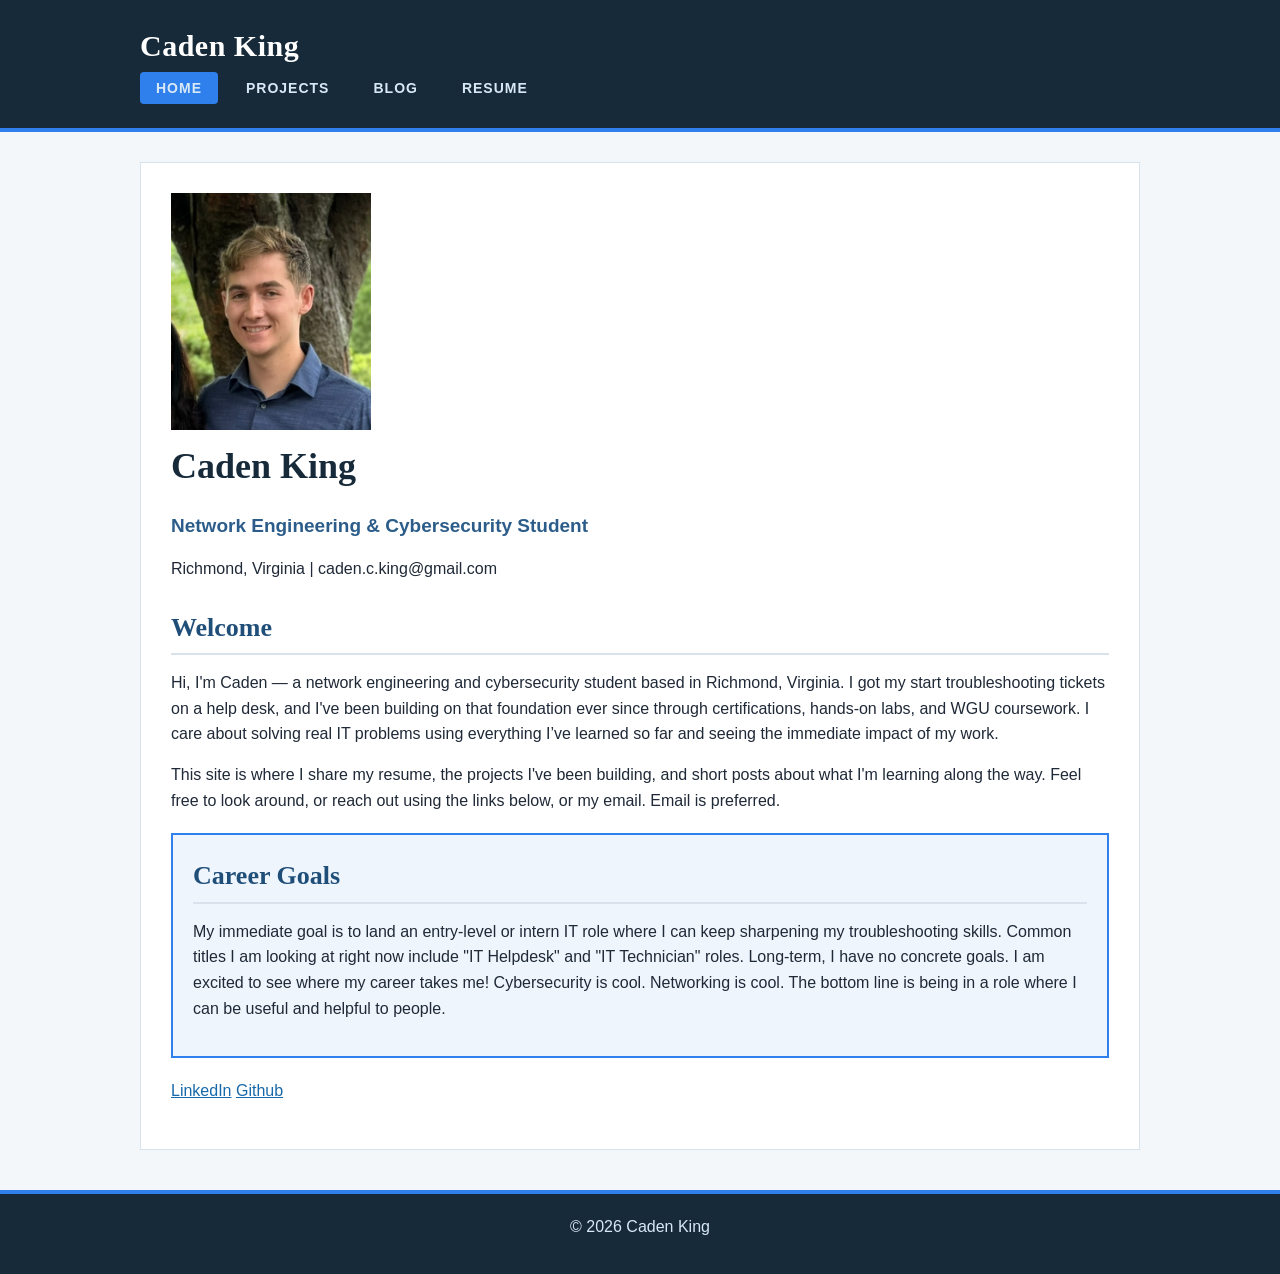
<file: index.html>
<!DOCTYPE html>
<html language="en">

<head>
    <link rel="stylesheet" href="style.css">
    <title>Caden King | Home</title>
</head>

<body>

    <header>

        <div class="nav-bar">
            <a href="index.html" class="site-title">Caden King</a>
            <button class="nav-toggle" id="nav-toggle" aria-label="Toggle navigation"
                aria-expanded="false">&#9776;</button>
        </div>

        <nav id="main-nav">
            <a href="index.html" aria-current="page">Home</a>
            <a href="projects.html">Projects</a>
            <a href="blog.html">Blog</a>
            <a href="resume.html">Resume</a>
        </nav>

    </header>

    <!-- Main Site Content -->
    <main>

        <!-- Home Section -->
        <section id="home">
            <img src="images/IMG_6850.jpg" alt="Portrait of Caden" width=200px>

            <h1>Caden King</h1>

            <p class="intro-tagline">
                Network Engineering & Cybersecurity Student
            </p>

            <p>
                Richmond, Virginia | caden.c.king@gmail.com
            </p>

            <h2 class="section-title">Welcome</h2>

            <p>
                Hi, I'm Caden — a network engineering and cybersecurity student based in Richmond, Virginia.
                I got my start troubleshooting tickets on a help desk, and I've been building on that foundation
                ever since through certifications, hands-on labs, and WGU coursework. I care about solving real IT
                problems using everything I’ve learned so far and seeing the immediate impact of my work.
            </p>

            <p>
                This site is where I share my resume, the projects I've been building, and short posts about
                what I'm learning along the way. Feel free to look around, or reach out using the links below, or my
                email. Email is preferred.
            </p>

            <div id="career-goal">
                <h2 class="section-title">Career Goals</h2>
                <p>
                    My immediate goal is to land an entry-level or intern IT role where I can
                    keep sharpening my troubleshooting skills. Common titles I am looking at right now include "IT
                    Helpdesk" and "IT Technician" roles. Long-term, I have no concrete goals. I
                    am excited to see where my career takes me! Cybersecurity is cool. Networking is cool. The bottom
                    line
                    is being in a role where I can be useful and helpful to people.
                </p>
            </div>

            <p>
                <a href="https://www.linkedin.com/in/cadenk/" target="_blank">LinkedIn</a>
                <a href="https://github.com/cadenkingIT" target="_blank">Github</a>
            </p>
        </section>

    </main>

    <footer>
        <p>&copy; 2026 Caden King</p>
    </footer>

    <script>

        // Mobile navigation toggle
        const navToggle = document.getElementById("nav-toggle");
        const mainNav = document.getElementById("main-nav");

        navToggle.addEventListener("click", function () {
            const isOpen = mainNav.classList.toggle("open");
            navToggle.setAttribute("aria-expanded", isOpen);
        });

        // Write an appropiate message to the console
        console.log("Caden's home page loaded successfully.");

    </script>

</body>

</html>
</file>
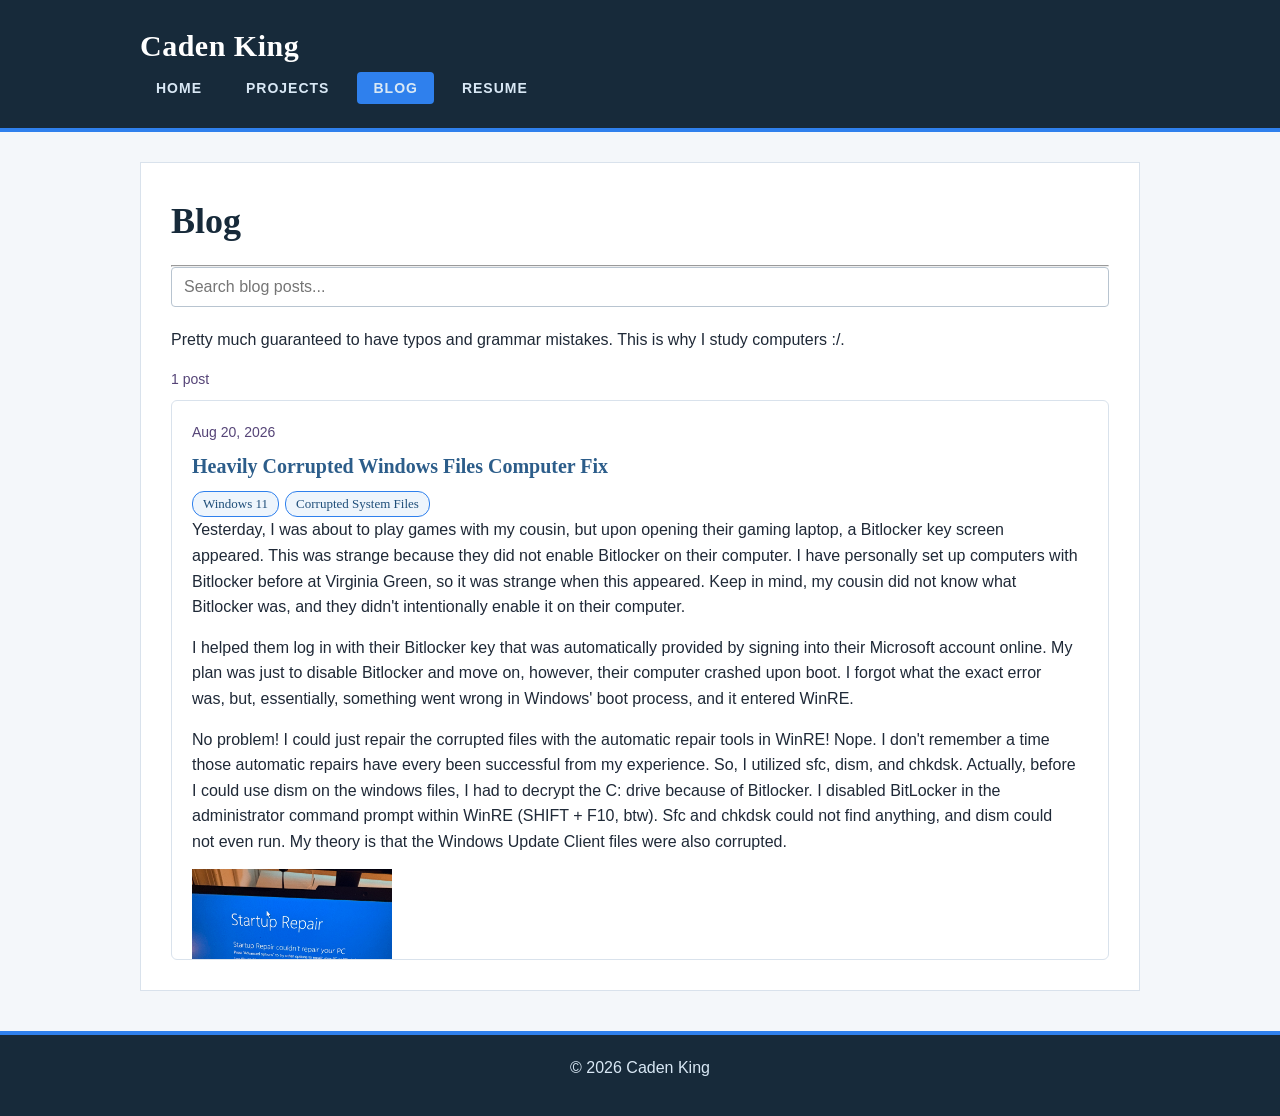
<file: blog.html>
<!DOCTYPE html>
<html language="en">

<head>
    <link rel="stylesheet" href="style.css">
    <title>Caden King | Blog</title>
</head>

<body>

    <header>

        <div class="nav-bar">
            <a href="index.html" class="site-title">Caden King</a>
            <button class="nav-toggle" id="nav-toggle" aria-label="Toggle navigation"
                aria-expanded="false">&#9776;</button>
        </div>

        <nav id="main-nav">
            <a href="index.html">Home</a>
            <a href="projects.html">Projects</a>
            <a href="blog.html" aria-current="page">Blog</a>
            <a href="resume.html">Resume</a>
        </nav>

    </header>

    <!-- Main Site Content -->
    <main>

        <!-- Blog Section -->
        <section id="blog">
            <h1>Blog</h1>
            <hr>

            <div class="blog-search">
                <input type="search" id="blog-search-input" placeholder="Search blog posts..."
                    aria-label="Search blog posts">
            </div>

            <p>Pretty much guaranteed to have typos and grammar mistakes. This is why I study computers :/.</p>

            <p class="blog-count" id="blog-count"></p>

            <!-- Newest posts appear first. Copy this <article> block to add a new post above it. -->
            <div class="blog-posts" id="blog-posts">

                <article class="blog-post" data-title="Sample blog post title">
                    <p class="blog-post-meta">Aug 20, 2026</p>
                    <h3>Heavily Corrupted Windows Files Computer Fix</h3>
                    <span class="tag">Windows 11</span><span class="tag">Corrupted System Files</span>
                    <p>
                        Yesterday, I was about to play games with my cousin, but upon opening their gaming laptop, a
                        Bitlocker key screen appeared.
                        This was strange because they did not enable Bitlocker on their computer. I have personally set
                        up computers with Bitlocker
                        before at Virginia Green, so it was strange when this appeared. Keep in mind, my cousin did not
                        know what Bitlocker was,
                        and they didn't intentionally enable it on their computer.
                    </p>
                    <p>
                        I helped them log in with their Bitlocker key that was automatically provided by signing into
                        their Microsoft account online. My
                        plan was just to disable Bitlocker and move on, however, their computer crashed upon boot. I
                        forgot what the exact error was, but,
                        essentially, something went wrong in Windows' boot process, and it entered WinRE.
                    </p>
                    <p>
                        No problem! I could just repair the corrupted files with the automatic repair tools in WinRE!
                        Nope. I don't remember a time those
                        automatic repairs have every been successful from my experience. So, I utilized sfc, dism, and
                        chkdsk. Actually, before I could use
                        dism on the windows files, I had to decrypt the C: drive because of Bitlocker. I disabled
                        BitLocker in the administrator command prompt
                        within WinRE (SHIFT + F10, btw). Sfc and chkdsk could not find anything, and dism could not
                        even
                        run. My theory is that the Windows Update Client files were also corrupted.
                    </p>
                    <img src="images/IMG_0057.jpg" width="200">
                    <p>
                        At this point, I spent more time than I would have liked troubleshooting this. Thankfully,
                        my cousin did not have anything she needed on the computer. So, I decided to do a clean install.
                        I've done this multipe times before with a USB stick and changing the boot order in the UEFI
                        settings. However, this was the first time that a clean install FAILED for me.
                    </p>
                    <img src="images/IMG_0064.jpg" width="200">
                    <p>
                        Originally, I could have still clean installed and save the data, however, something in the
                        Windows
                        system partition was so corrupted that I could not clean install without completely deleting the
                        partitions. I utilized diskpart and the native GUI partition display in the clean install
                        Windows
                        setup to do this. Again, thankfully they did not need any data on this computer, so I could
                        delete
                        these. After deleting the partitions, I was able to successfully clean install Windows.
                    </p>
                    <p>
                        Finally, I downloaded all the laptop-specific drivers and apps, signed into things, and
                        personalized the PC. It was now fixed and ready for use again. I'm a good cousin :).
                    </p>
                    <p>
                        I don't know the original cause for sure, but given that they hardly open their computer, it was
                        most
                        likely an interrupted Windows update. Or malware (one of the downsides of downloading some games
                        on the internet from non-reputable places).
                    </p>
                </article>

            </div>

            <p class="blog-empty" id="blog-empty">No posts match your search.</p>
        </section>

    </main>

    <footer>
        <p>&copy; 2026 Caden King</p>
    </footer>

    <script>

        // Mobile navigation toggle
        const navToggle = document.getElementById("nav-toggle");
        const mainNav = document.getElementById("main-nav");

        navToggle.addEventListener("click", function () {
            const isOpen = mainNav.classList.toggle("open");
            navToggle.setAttribute("aria-expanded", isOpen);
        });

        // Blog search
        const searchInput = document.getElementById("blog-search-input");
        const blogPosts = Array.from(document.querySelectorAll(".blog-post"));
        const blogCount = document.getElementById("blog-count");
        const blogEmpty = document.getElementById("blog-empty");

        function filterPosts() {
            const query = searchInput.value.trim().toLowerCase();
            let visibleCount = 0;

            blogPosts.forEach(function (post) {
                const haystack = (post.dataset.title + " " + post.textContent).toLowerCase();
                const matches = haystack.includes(query);
                post.style.display = matches ? "" : "none";
                if (matches) visibleCount++;
            });

            blogCount.textContent = visibleCount + " post" + (visibleCount === 1 ? "" : "s");
            blogEmpty.style.display = visibleCount === 0 ? "block" : "none";
        }

        searchInput.addEventListener("input", filterPosts);
        filterPosts();

        // Write an appropiate message to the console
        console.log("Caden's blog page loaded successfully.");

    </script>

</body>

</html>
</file>
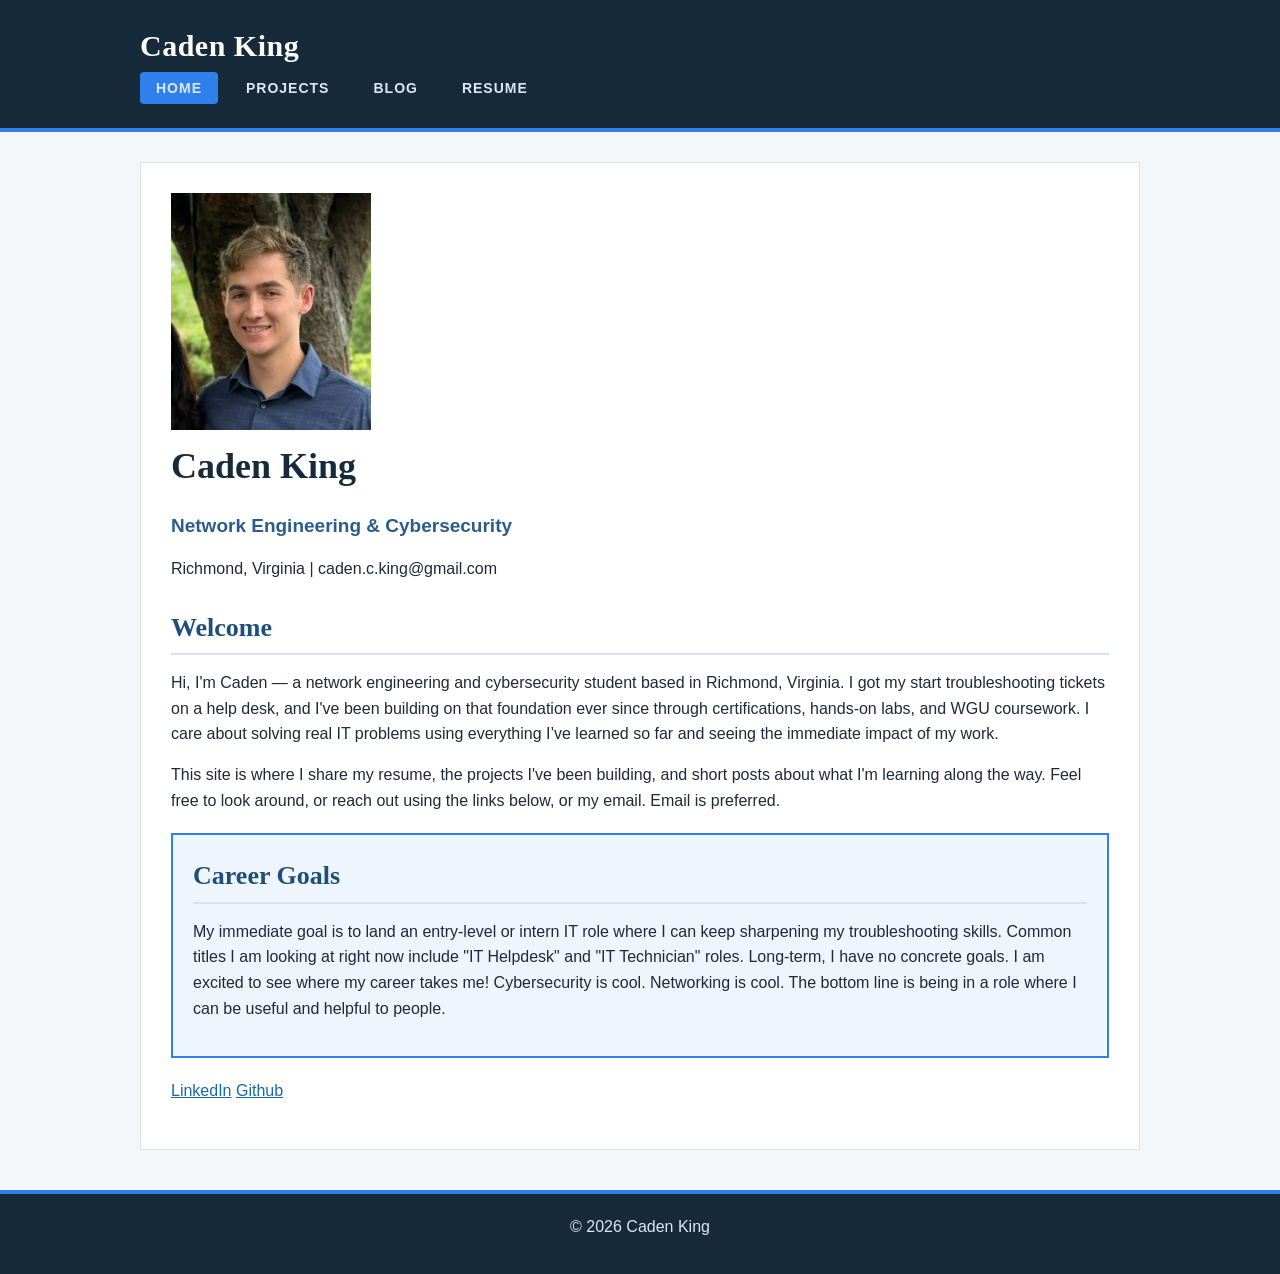
<file: home.html>
<!DOCTYPE html>
<html language="en">

<head>
    <link rel="stylesheet" href="style.css">
    <title>Caden King | Home</title>
</head>

<body>

    <header>

        <div class="nav-bar">
            <a href="index.html" class="site-title">Caden King</a>
            <button class="nav-toggle" id="nav-toggle" aria-label="Toggle navigation"
                aria-expanded="false">&#9776;</button>
        </div>

        <nav id="main-nav">
            <a href="index.html" aria-current="page">Home</a>
            <a href="projects.html">Projects</a>
            <a href="blog.html">Blog</a>
            <a href="resume.html">Resume</a>
        </nav>

    </header>

    <!-- Main Site Content -->
    <main>

        <!-- Home Section -->
        <section id="home">
            <img src="images/IMG_6850.jpg" alt="Portrait of Caden" width=200px>

            <h1>Caden King</h1>

            <p class="intro-tagline">
                Network Engineering & Cybersecurity
            </p>

            <p>
                Richmond, Virginia | caden.c.king@gmail.com
            </p>

            <h2 class="section-title">Welcome</h2>

            <p>
                Hi, I'm Caden — a network engineering and cybersecurity student based in Richmond, Virginia.
                I got my start troubleshooting tickets on a help desk, and I've been building on that foundation
                ever since through certifications, hands-on labs, and WGU coursework. I care about solving real IT
                problems using everything I’ve learned so far and seeing the immediate impact of my work.
            </p>

            <p>
                This site is where I share my resume, the projects I've been building, and short posts about
                what I'm learning along the way. Feel free to look around, or reach out using the links below, or my
                email. Email is preferred.
            </p>

            <div id="career-goal">
                <h2 class="section-title">Career Goals</h2>
                <p>
                    My immediate goal is to land an entry-level or intern IT role where I can
                    keep sharpening my troubleshooting skills. Common titles I am looking at right now include "IT
                    Helpdesk" and "IT Technician" roles. Long-term, I have no concrete goals. I
                    am excited to see where my career takes me! Cybersecurity is cool. Networking is cool. The bottom
                    line
                    is being in a role where I can be useful and helpful to people.
                </p>
            </div>

            <p>
                <a href="https://www.linkedin.com/in/cadenk/" target="_blank">LinkedIn</a>
                <a href="https://github.com/cadenkingIT" target="_blank">Github</a>
            </p>
        </section>

    </main>

    <footer>
        <p>&copy; 2026 Caden King</p>
    </footer>

    <script>

        // Mobile navigation toggle
        const navToggle = document.getElementById("nav-toggle");
        const mainNav = document.getElementById("main-nav");

        navToggle.addEventListener("click", function () {
            const isOpen = mainNav.classList.toggle("open");
            navToggle.setAttribute("aria-expanded", isOpen);
        });

        // Write an appropiate message to the console
        console.log("Caden's home page loaded successfully.");

    </script>

</body>

</html>
</file>
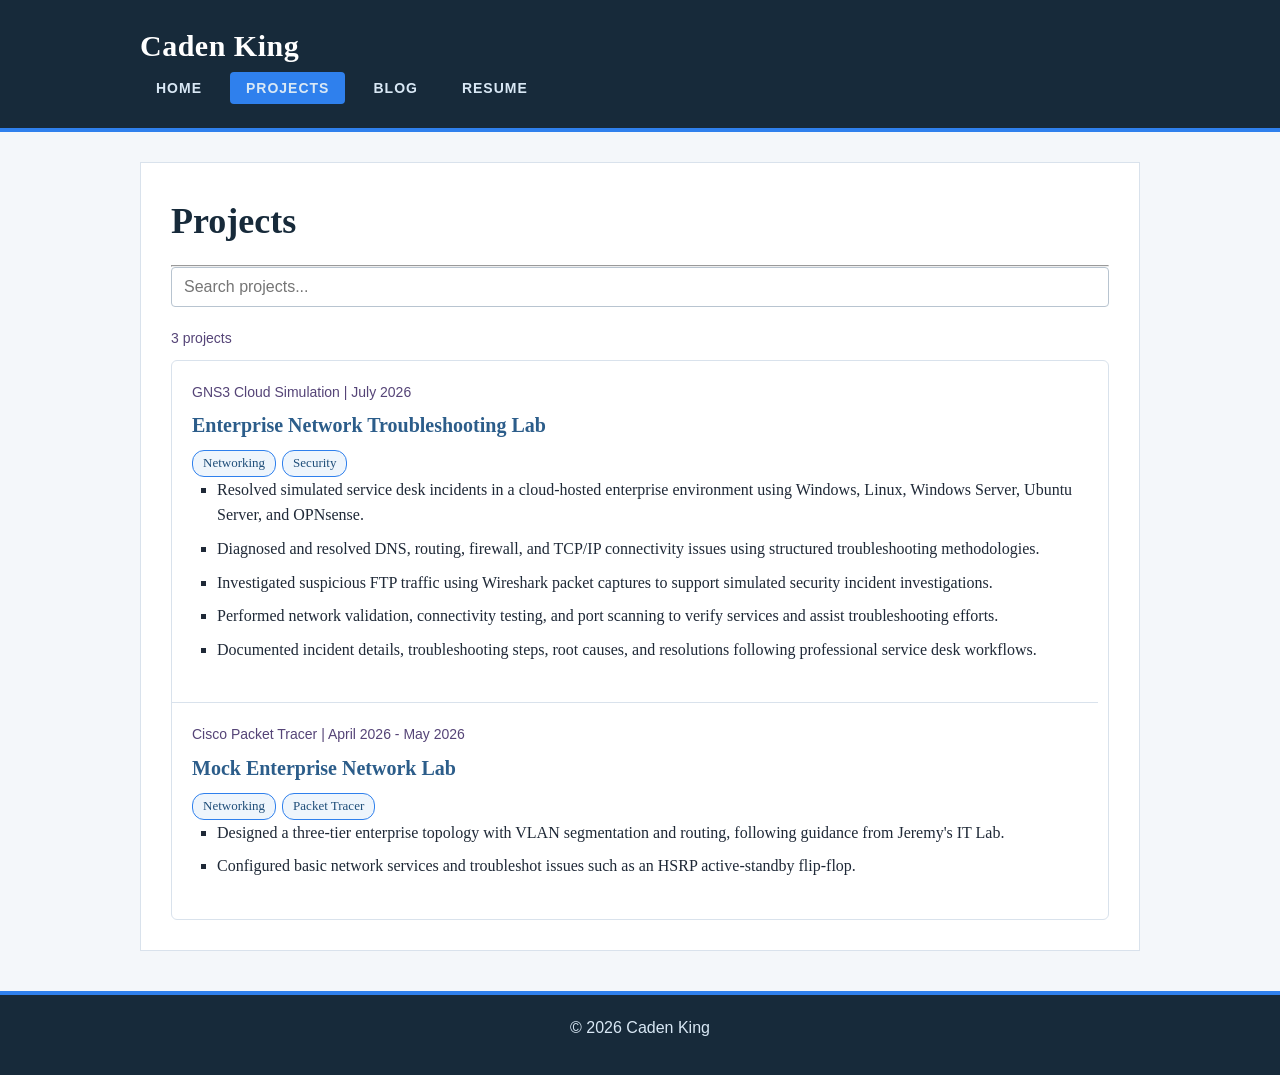
<file: projects.html>
<!DOCTYPE html>
<html language="en">

<head>
    <link rel="stylesheet" href="style.css">
    <title>Caden King | Projects</title>
</head>

<body>

    <header>

        <div class="nav-bar">
            <a href="index.html" class="site-title">Caden King</a>
            <button class="nav-toggle" id="nav-toggle" aria-label="Toggle navigation" aria-expanded="false">&#9776;</button>
        </div>

        <nav id="main-nav">
            <a href="index.html">Home</a>
            <a href="projects.html" aria-current="page">Projects</a>
            <a href="blog.html">Blog</a>
            <a href="resume.html">Resume</a>
        </nav>

    </header>

    <!-- Main Site Content -->
    <main>

        <!-- Projects Section -->
        <section id="projects">
            <h1>Projects</h1>
            <hr>

            <div class="blog-search">
                <input type="search" id="project-search-input" placeholder="Search projects..." aria-label="Search projects">
            </div>

            <p class="blog-count" id="project-count"></p>

            <!-- Newest projects appear first -->
            <div class="blog-posts" id="project-posts">

                <article class="blog-post" data-title="Enterprise Network Troubleshooting Lab">
                    <p class="blog-post-meta">GNS3 Cloud Simulation | July 2026</p>
                    <h3>Enterprise Network Troubleshooting Lab</h3>
                    <span class="tag">Networking</span><span class="tag">Security</span>
                    <ul>
                        <li>Resolved simulated service desk incidents in a cloud-hosted enterprise environment using
                            Windows, Linux, Windows Server, Ubuntu Server, and OPNsense.</li>
                        <li>Diagnosed and resolved DNS, routing, firewall, and TCP/IP connectivity issues using
                            structured troubleshooting methodologies.</li>
                        <li>Investigated suspicious FTP traffic using Wireshark packet captures to support simulated
                            security incident investigations.</li>
                        <li>Performed network validation, connectivity testing, and port scanning to verify services
                            and assist troubleshooting efforts.</li>
                        <li>Documented incident details, troubleshooting steps, root causes, and resolutions
                            following professional service desk workflows.</li>
                    </ul>
                </article>

                <article class="blog-post" data-title="Mock Enterprise Network Lab">
                    <p class="blog-post-meta">Cisco Packet Tracer | April 2026 - May 2026</p>
                    <h3>Mock Enterprise Network Lab</h3>
                    <span class="tag">Networking</span><span class="tag">Packet Tracer</span>
                    <ul>
                        <li>Designed a three-tier enterprise topology with VLAN segmentation and routing, following
                            guidance from Jeremy's IT Lab.</li>
                        <li>Configured basic network services and troubleshot issues such as an HSRP active-standby
                            flip-flop.</li>
                    </ul>
                </article>

                <article class="blog-post" data-title="Custom Gaming Desktop">
                    <p class="blog-post-meta">Personal Build | June 2024 - August 2024</p>
                    <h3>Custom Gaming Desktop</h3>
                    <span class="tag">Hardware</span><span class="tag">Personal Project</span>
                    <ul>
                        <li>Built, configured, and maintained a custom Windows desktop from individual hardware
                            components.</li>
                        <li>Installed Windows, drivers, firmware updates, and system software.</li>
                        <li>Diagnosed and repaired hardware failures involving motherboard and CPU socket pin
                            damage.</li>
                    </ul>
                </article>

            </div>

            <p class="blog-empty" id="project-empty">No projects match your search.</p>
        </section>

    </main>

    <footer>
        <p>&copy; 2026 Caden King</p>
    </footer>

    <script>

        // Mobile navigation toggle
        const navToggle = document.getElementById("nav-toggle");
        const mainNav = document.getElementById("main-nav");

        navToggle.addEventListener("click", function () {
            const isOpen = mainNav.classList.toggle("open");
            navToggle.setAttribute("aria-expanded", isOpen);
        });

        // Project search
        const searchInput = document.getElementById("project-search-input");
        const projectPosts = Array.from(document.querySelectorAll("#project-posts .blog-post"));
        const projectCount = document.getElementById("project-count");
        const projectEmpty = document.getElementById("project-empty");

        function filterProjects() {
            const query = searchInput.value.trim().toLowerCase();
            let visibleCount = 0;

            projectPosts.forEach(function (post) {
                const haystack = (post.dataset.title + " " + post.textContent).toLowerCase();
                const matches = haystack.includes(query);
                post.style.display = matches ? "" : "none";
                if (matches) visibleCount++;
            });

            projectCount.textContent = visibleCount + " project" + (visibleCount === 1 ? "" : "s");
            projectEmpty.style.display = visibleCount === 0 ? "block" : "none";
        }

        searchInput.addEventListener("input", filterProjects);
        filterProjects();

        // Write an appropiate message to the console
        console.log("Caden's projects page loaded successfully.");

    </script>

</body>

</html>
</file>
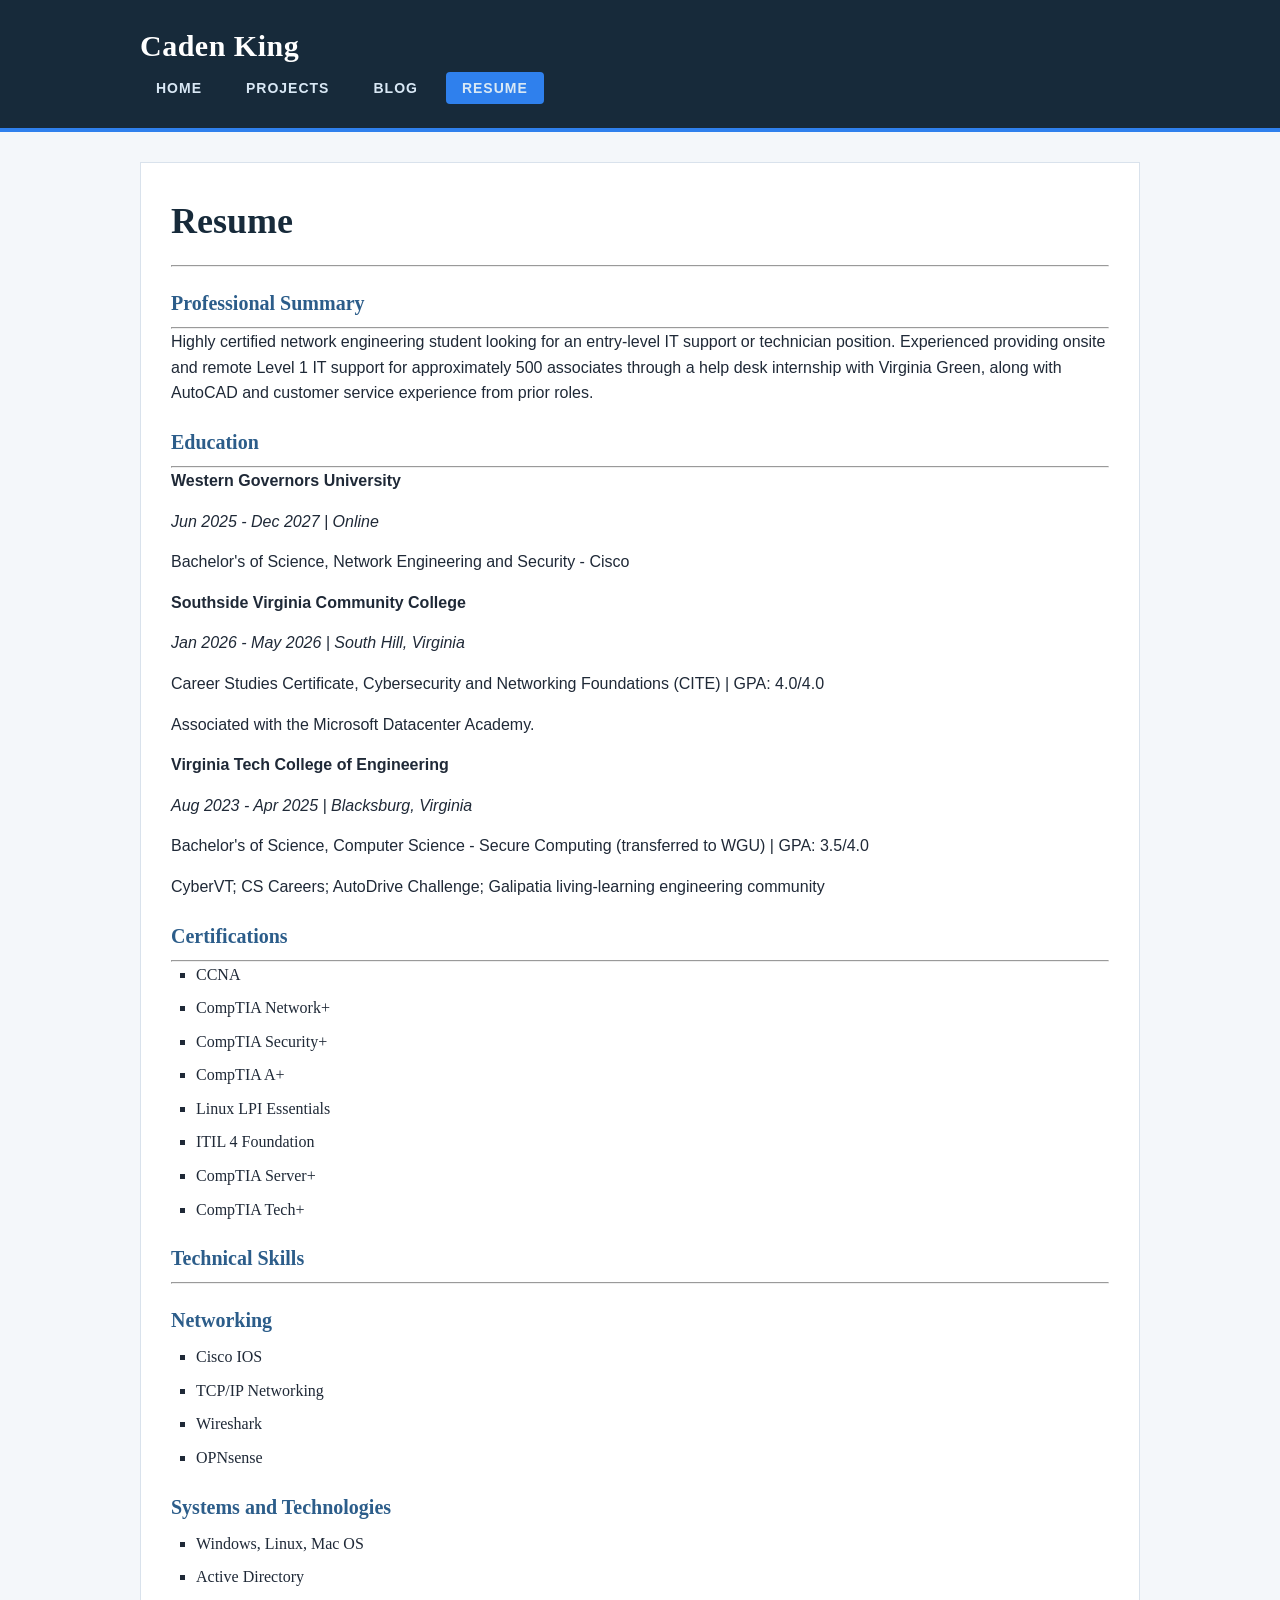
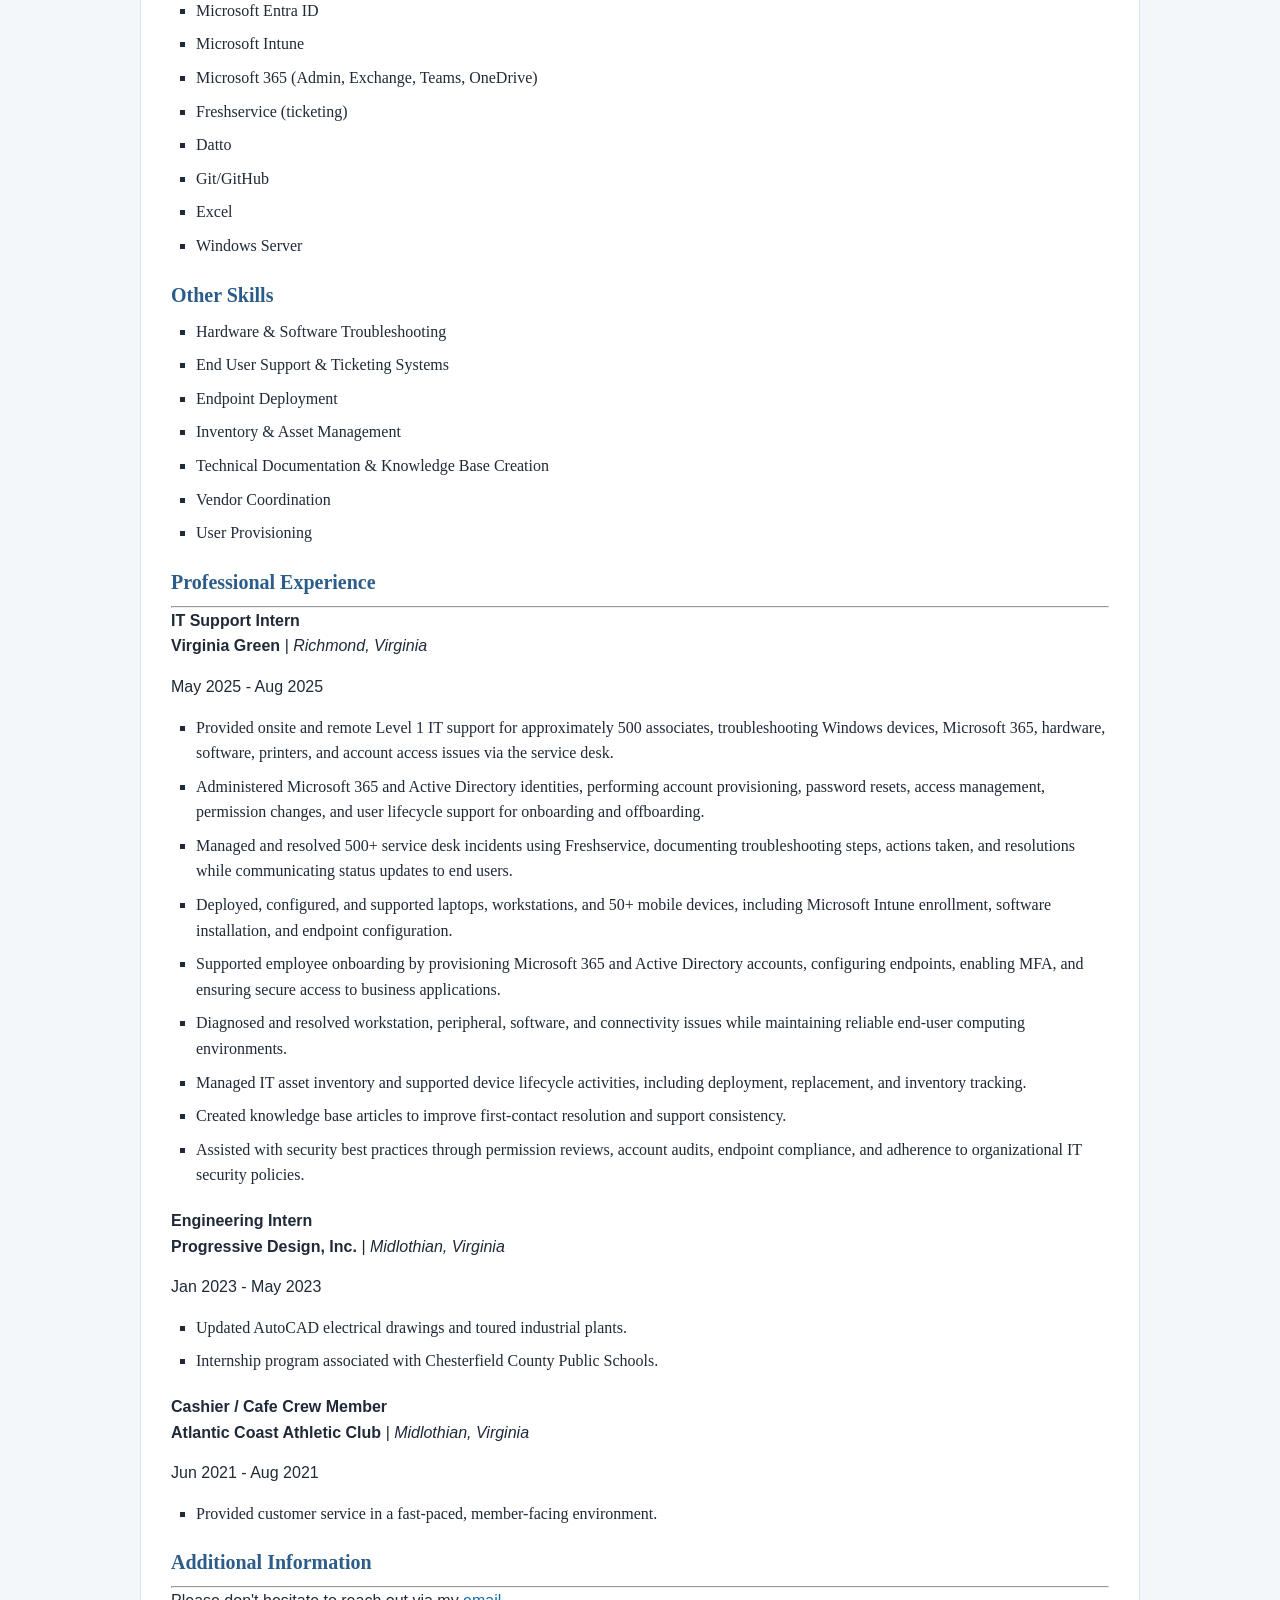
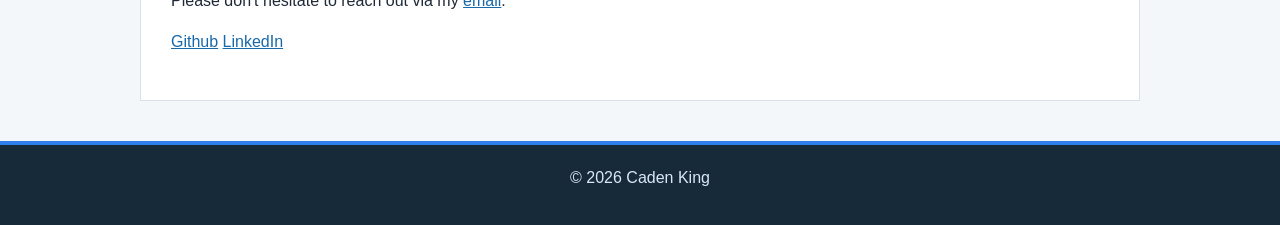
<file: resume.html>
<!DOCTYPE html>
<html language="en">

<head>
    <link rel="stylesheet" href="style.css">
    <title>Caden King | Resume</title>
</head>

<body>

    <header>

        <div class="nav-bar">
            <a href="index.html" class="site-title">Caden King</a>
            <button class="nav-toggle" id="nav-toggle" aria-label="Toggle navigation"
                aria-expanded="false">&#9776;</button>
        </div>

        <nav id="main-nav">
            <a href="index.html">Home</a>
            <a href="projects.html">Projects</a>
            <a href="blog.html">Blog</a>
            <a href="resume.html" aria-current="page">Resume</a>
        </nav>

    </header>

    <!-- Main Site Content -->
    <main>

        <!-- Resume Section -->
        <section id="resume">
            <h1>Resume</h1>
            <hr>

            <!-- Professional Summary -->
            <article>
                <h3>Professional Summary</h3>
                <hr>
                <p>
                    Highly certified network engineering student looking for an entry-level IT support or technician
                    position. Experienced providing onsite and remote Level 1 IT support for
                    approximately 500 associates through a help desk internship with Virginia Green, along with
                    AutoCAD and customer service experience from prior roles.
                </p>
            </article>

            <!-- Education -->
            <article>
                <h3>Education</h3>
                <hr>

                <p><strong>Western Governors University</strong></p>
                <p><em>Jun 2025 - Dec 2027 | Online</em></p>
                <p>Bachelor's of Science, Network Engineering and Security - Cisco</p>

                <p><strong>Southside Virginia Community College</strong></p>
                <p><em>Jan 2026 - May 2026 | South Hill, Virginia</em></p>
                <p>Career Studies Certificate, Cybersecurity and Networking Foundations (CITE) | GPA: 4.0/4.0</p>
                <p>Associated with the Microsoft Datacenter Academy.</p>

                <p><strong>Virginia Tech College of Engineering</strong></p>
                <p><em>Aug 2023 - Apr 2025 | Blacksburg, Virginia</em></p>
                <p>
                    Bachelor's of Science, Computer Science - Secure Computing (transferred to WGU) | GPA: 3.5/4.0
                </p>
                <p>CyberVT; CS Careers; AutoDrive Challenge; Galipatia living-learning engineering community</p>
            </article>

            <!-- Certifications -->
            <article>
                <h3>Certifications</h3>
                <hr>

                <ul>
                    <li>CCNA</li>
                    <li>CompTIA Network+</li>
                    <li>CompTIA Security+</li>
                    <li>CompTIA A+</li>
                    <li>Linux LPI Essentials</li>
                    <li>ITIL 4 Foundation</li>
                    <li>CompTIA Server+</li>
                    <li>CompTIA Tech+</li>
                </ul>
            </article>

            <!-- Technical Skills -->
            <article>
                <h3>Technical Skills</h3>
                <hr>

                <h3>Networking</h3>
                <ul>
                    <li>Cisco IOS</li>
                    <li>TCP/IP Networking</li>
                    <li>Wireshark</li>
                    <li>OPNsense</li>
                </ul>

                <h3>Systems and Technologies</h3>
                <ul>
                    <li>Windows, Linux, Mac OS</li>
                    <li>Active Directory</li>
                    <li>Microsoft Entra ID</li>
                    <li>Microsoft Intune</li>
                    <li>Microsoft 365 (Admin, Exchange, Teams, OneDrive)</li>
                    <li>Freshservice (ticketing)</li>
                    <li>Datto</li>
                    <li>Git/GitHub</li>
                    <li>Excel</li>
                    <li>Windows Server</li>
                </ul>

                <h3>Other Skills</h3>
                <ul>
                    <li>Hardware & Software Troubleshooting</li>
                    <li>End User Support & Ticketing Systems</li>
                    <li>Endpoint Deployment</li>
                    <li>Inventory & Asset Management</li>
                    <li>Technical Documentation & Knowledge Base Creation</li>
                    <li>Vendor Coordination</li>
                    <li>User Provisioning</li>
                </ul>
            </article>

            <!-- Professional Experience-->
            <article>
                <h3>Professional Experience</h3>
                <hr>

                <p>
                    <strong>IT Support Intern</strong><br>
                    <strong>Virginia Green </strong>
                    <em>| Richmond, Virginia</em>
                </p>

                <p>May 2025 - Aug 2025</p>

                <ul>
                    <li>Provided onsite and remote Level 1 IT support for approximately 500 associates,
                        troubleshooting Windows devices, Microsoft 365, hardware, software, printers, and account
                        access issues via the service desk.</li>
                    <li>Administered Microsoft 365 and Active Directory identities, performing account
                        provisioning, password resets, access management, permission changes, and user lifecycle
                        support for onboarding and offboarding.</li>
                    <li>Managed and resolved 500+ service desk incidents using Freshservice, documenting
                        troubleshooting steps, actions taken, and resolutions while communicating status updates to
                        end users.</li>
                    <li>Deployed, configured, and supported laptops, workstations, and 50+ mobile devices, including
                        Microsoft Intune enrollment, software installation, and endpoint configuration.</li>
                    <li>Supported employee onboarding by provisioning Microsoft 365 and Active Directory accounts,
                        configuring endpoints, enabling MFA, and ensuring secure access to business applications.
                    </li>
                    <li>Diagnosed and resolved workstation, peripheral, software, and connectivity issues while
                        maintaining reliable end-user computing environments.</li>
                    <li>Managed IT asset inventory and supported device lifecycle activities, including deployment,
                        replacement, and inventory tracking.</li>
                    <li>Created knowledge base articles to improve first-contact resolution and support
                        consistency.</li>
                    <li>Assisted with security best practices through permission reviews, account audits, endpoint
                        compliance, and adherence to organizational IT security policies.</li>
                </ul>

                <p>
                    <strong>Engineering Intern</strong><br>
                    <strong>Progressive Design, Inc. </strong>
                    <em>| Midlothian, Virginia</em>
                </p>

                <p>Jan 2023 - May 2023</p>

                <ul>
                    <li>Updated AutoCAD electrical drawings and toured industrial plants.</li>
                    <li>Internship program associated with Chesterfield County Public Schools.</li>
                </ul>

                <p>
                    <strong>Cashier / Cafe Crew Member</strong><br>
                    <strong>Atlantic Coast Athletic Club </strong>
                    <em>| Midlothian, Virginia</em>
                </p>

                <p>Jun 2021 - Aug 2021</p>

                <ul>
                    <li>Provided customer service in a fast-paced, member-facing environment.</li>
                </ul>
            </article>

            <!-- Additional Information -->
            <article>
                <h3>Additional Information</h3>
                <hr>

                <p>
                    Please don't hesitate to reach out via my <a href="mailto:caden.c.king@gmail.com">email</a>.
                </p>

                <p>
                    <a href="https://github.com/cadenkingIT" target="_blank">Github</a>
                    <a href="https://www.linkedin.com/in/cadenk/" target="_blank">LinkedIn</a>
                </p>
            </article>

        </section>

    </main>

    <footer>
        <p>&copy; 2026 Caden King</p>
    </footer>

    <script>

        // Mobile navigation toggle
        const navToggle = document.getElementById("nav-toggle");
        const mainNav = document.getElementById("main-nav");

        navToggle.addEventListener("click", function () {
            const isOpen = mainNav.classList.toggle("open");
            navToggle.setAttribute("aria-expanded", isOpen);
        });

        // Write an appropiate message to the console
        console.log("Caden's resume page loaded successfully.");

    </script>

</body>

</html>
</file>
<file: style.css>
/*
    --- Universal Selector ---
*/
* {
    padding: 0;
    margin: 0;
    box-sizing: border-box;
}

/*
    --- Element Selectors ---
*/
body {
    font-family: Times New Roman, Arial, sans-serif;
    font-size: 16px;
    line-height: 1.6;
    color: #1f2937;
    background-color: #f4f7fa;
    margin: 0;
}

header {
    background-color: #172a3a;
    color: white;
    padding: 22px 40px;
    border-bottom: 4px solid #2f80ed;
}

main {
    max-width: 1000px;
    margin: 30px auto;
    padding: 30px;
    background-color: white;
    border: 1px solid #d9e2ec;
}

/* Headings */
h1 {
    font-family: Georgia, "Times New Roman", serif;
    font-size: 36px;
    color: #172a3a;
    margin-bottom: 15px;
}

h2 {
    font-size: 26px;
    color: #1f4e79;
    margin-top: 25px;
    margin-bottom: 10px;
}

h3 {
    font-size: 20px;
    color: #2c5d8a;
    margin-top: 20px;
    margin-bottom: 8px;
}

/* Paragraphs */
p {
    font-family: Helvetica, "Times New Roman", sans-serif;
    margin-bottom: 15px;
}

/* Links */
a {
    color: #1769aa;
}

/*
    --- Class Selector ---
*/
.section-title {
    color: #1f4e79;
    border-bottom: 2px solid #d9e2ec;
    padding-bottom: 5px;
    margin-bottom: 15px;
}

/*
    --- ID Selector ---
*/
#career-goal {
    background-color: #eef5fc;
    border: 2px solid #2f80ed;
    padding: 20px;
    margin: 20px 0;
}

#career-goal h2 {
    margin-top: 0;
}

/*
    --- Descendant Selectors ---
*/

/*
    Navigation Links Inside the Header
*/
header nav a {
    color: #d9e8f5;
    font-family: Helvetica, Arial, sans-serif;
    font-size: 14px;
    font-weight: bold;
    letter-spacing: 1px;
    text-transform: uppercase;
    text-decoration: none;
    margin-right: 8px;
    border-radius: 4px;
    padding: 8px 16px;
    transition: background-color 0.15s ease, color 0.15s ease;
}

/* Lists inside the main content */
main ul li,
main ol li {
    margin-bottom: 8px;
}

/*
    Pseudo-Class Selectors
*/

/* Navigation hover effect */
nav a:hover {
    color: white;
    background-color: #2f80ed;
}

/* Currently active page in the navigation */
nav a[aria-current="page"] {
    background-color: #2f80ed;
    font-weight: bold;
}

/* General link hover effect */
main a:hover {
    color: #0b4f8a;
    text-decoration: underline;
}

/* 
    --- List Styling ---
*/

ul {
    list-style-type: square;
    margin-left: 25px;
    margin-bottom: 20px;
}

/*
    --- Navigation Styling ---
*/
nav {
    margin-top: 12px;
    padding: 5px 0;
}

/*
    --- Footer Styling ---
*/
footer {
    background-color: #172a3a;
    color: #d9e8f5;
    text-align: center;
    padding: 20px;
    margin-top: 40px;
    border-top: 4px solid #2f80ed;
}

/*
    --- Form Styling ---
*/
form {
    max-width: 700px;
    margin: 25px auto;
    padding: 25px;
    background-color: #f8fafc;
    border: 1px solid #d9e2ec;
    border-radius: 6px;
}

/* Form labels and inputs */
form label {
    display: block;
    font-weight: bold;
    color: #172a3a;
    margin-bottom: 5px;
}

/* Form inputs, textareas, and selects */
form input,
form textarea,
form select {
    font-family: Helvetica, Arial, sans-serif;
    font-size: 16px;
    border: 1px solid #b8c4d0;
    border-radius: 4px;
}

/* textarea-specific sizing */
form textarea {
    min-height: 120px;
    resize: vertical;
}

/* Inline labels for checkboxes and radio buttons */
fieldset label {
    display: inline;
}

/* focus for form elements */
form input:focus,
form textarea:focus,
form select:focus {
    border-color: #2f80ed;
    outline: none;
}

/* Form submit button styling */
form input[type="submit"],
form button {
    width: auto;
    padding: 10px 20px;
    margin-top: 5px;
    color: white;
    background-color: #1f4e79;
    border: 1px solid #1f4e79;
    border-radius: 4px;
    cursor: pointer;
}

form input[type="submit"]:hover,
form button:hover {
    background-color: #ed2f2f;
}

/*
    --- Table Styling ---
*/

table {
    width: 100%;
    border-collapse: collapse;
    margin: 20px 0;
    background-color: #ffffff;
    border: 1px solid #d1d5db;
    box-shadow: 0 2px 6px rgba(0, 0, 0, 0.08);
}

/* Table Header */
th {
    background-color: #1f4e79;
    color: #ffffff;
    font-weight: bold;
    text-align: left;
    padding: 12px 15px;
    border: 1px solid #1f4e79;
}

/* Table Cells */
td {
    padding: 12px 15px;
    border: 1px solid #d1d5db;
    color: #1f2937;
    vertical-align: top;
}

/* Table Alternating Rows */
tr:nth-child(even) {
    background-color: #f4f7fa;
}

/* Table Hover Effect */
tr:hover {
    background-color: #e8f1f8;
}

/*
    --- Table Responsive Wrapper ---
*/
.table-scroll {
    width: 100%;
    overflow-x: auto;
}

/*
    --- Navigation / Hamburger Toggle ---
*/
header .nav-bar {
    display: flex;
    align-items: center;
    justify-content: space-between;
    max-width: 1000px;
    margin: 0 auto;
}

.site-title {
    font-family: Georgia, "Times New Roman", serif;
    font-size: 30px;
    font-weight: bold;
    color: white;
    text-decoration: none;
    letter-spacing: 0.5px;
}

.site-title:hover {
    color: #9fc9f7;
}

.nav-toggle {
    display: none;
    background: none;
    border: 2px solid white;
    border-radius: 4px;
    color: white;
    font-size: 20px;
    padding: 4px 10px;
    cursor: pointer;
}

nav {
    max-width: 1000px;
    margin: 0 auto;
}

/*
    --- Section Spacing ---
*/
main section {
    margin-bottom: 40px;
}

main section:last-child {
    margin-bottom: 0;
}

/*
    --- Home Section ---
*/
.intro-tagline {
    font-size: 19px;
    color: #2c5d8a;
    font-weight: bold;
    margin-bottom: 15px;
}

/*
    --- Blog & Projects Search/Scroll Sections ---
*/
.blog-search {
    display: flex;
    gap: 10px;
    margin-bottom: 20px;
}

.blog-search input[type="search"] {
    flex: 1;
    padding: 10px 12px;
    font-family: Helvetica, Arial, sans-serif;
    font-size: 16px;
    border: 1px solid #b8c4d0;
    border-radius: 4px;
}

.blog-search input[type="search"]:focus {
    border-color: #2f80ed;
    outline: none;
}

.blog-count {
    color: #547;
    margin-bottom: 10px;
    font-size: 14px;
}

.blog-posts {
    max-height: 560px;
    overflow-y: auto;
    padding-right: 10px;
    border: 1px solid #d9e2ec;
    border-radius: 6px;
}

.blog-post {
    padding: 20px;
    border-bottom: 1px solid #d9e2ec;
}

.blog-post:last-child {
    border-bottom: none;
}

.blog-post-meta {
    font-size: 14px;
    color: #547;
    margin-bottom: 6px;
}

.blog-post h3 {
    margin-top: 0;
}

.blog-post .tag {
    display: inline-block;
    background-color: #eef5fc;
    color: #1f4e79;
    border: 1px solid #2f80ed;
    border-radius: 12px;
    padding: 2px 10px;
    font-size: 13px;
    margin-right: 6px;
}

.blog-empty {
    padding: 20px;
    color: #547;
    font-style: italic;
    display: none;
}

/*
    --- Mobile Responsiveness ---
*/
@media (max-width: 700px) {
    main {
        margin: 15px;
        padding: 18px;
        width: auto;
    }

    header {
        padding: 15px;
    }

    h1 {
        font-size: 28px;
    }

    h2 {
        font-size: 22px;
    }

    h3 {
        font-size: 18px;
    }

    .nav-toggle {
        display: inline-block;
    }

    nav {
        display: none;
        flex-direction: column;
        margin-top: 10px;
    }

    nav.open {
        display: flex;
    }

    header nav a {
        margin-right: 0;
        margin-bottom: 8px;
        display: block;
    }

    .blog-search {
        flex-direction: column;
    }

    .blog-posts {
        max-height: 480px;
    }

    table {
        min-width: 500px;
    }
}
</file>
